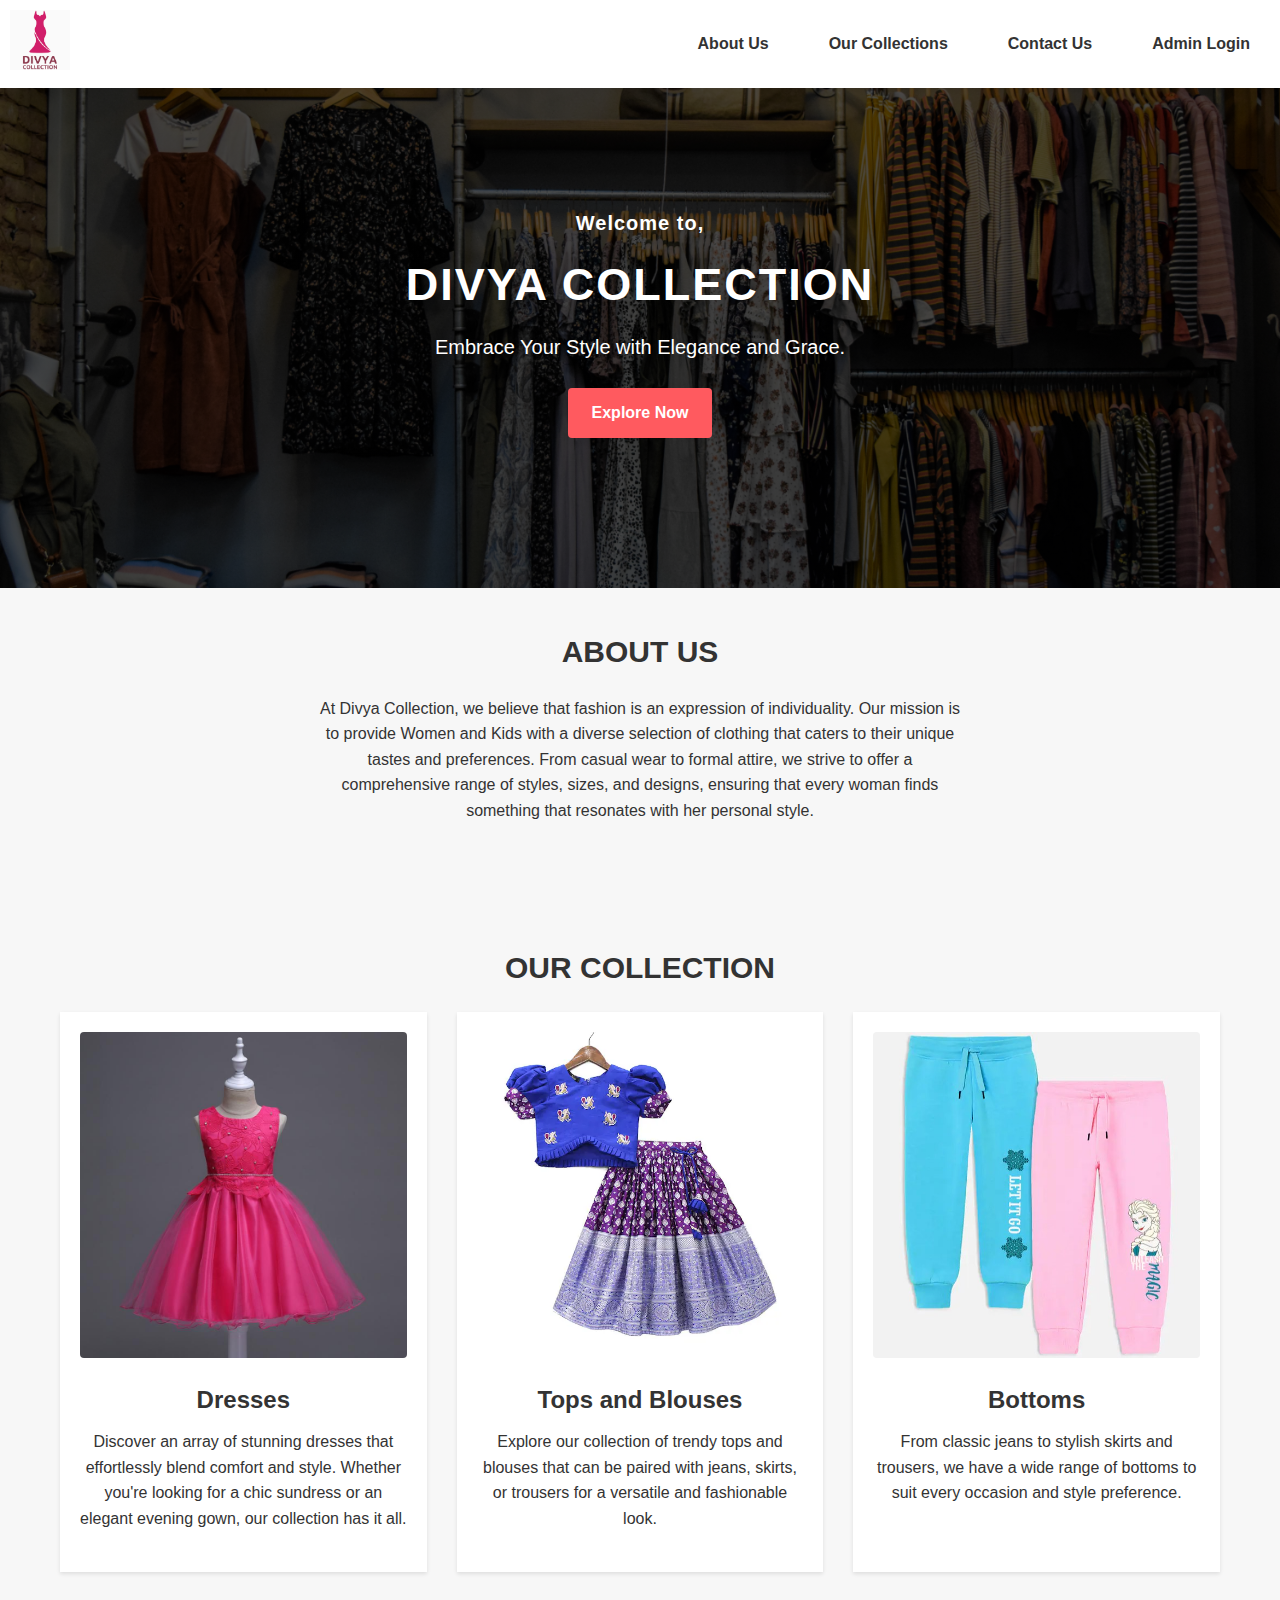
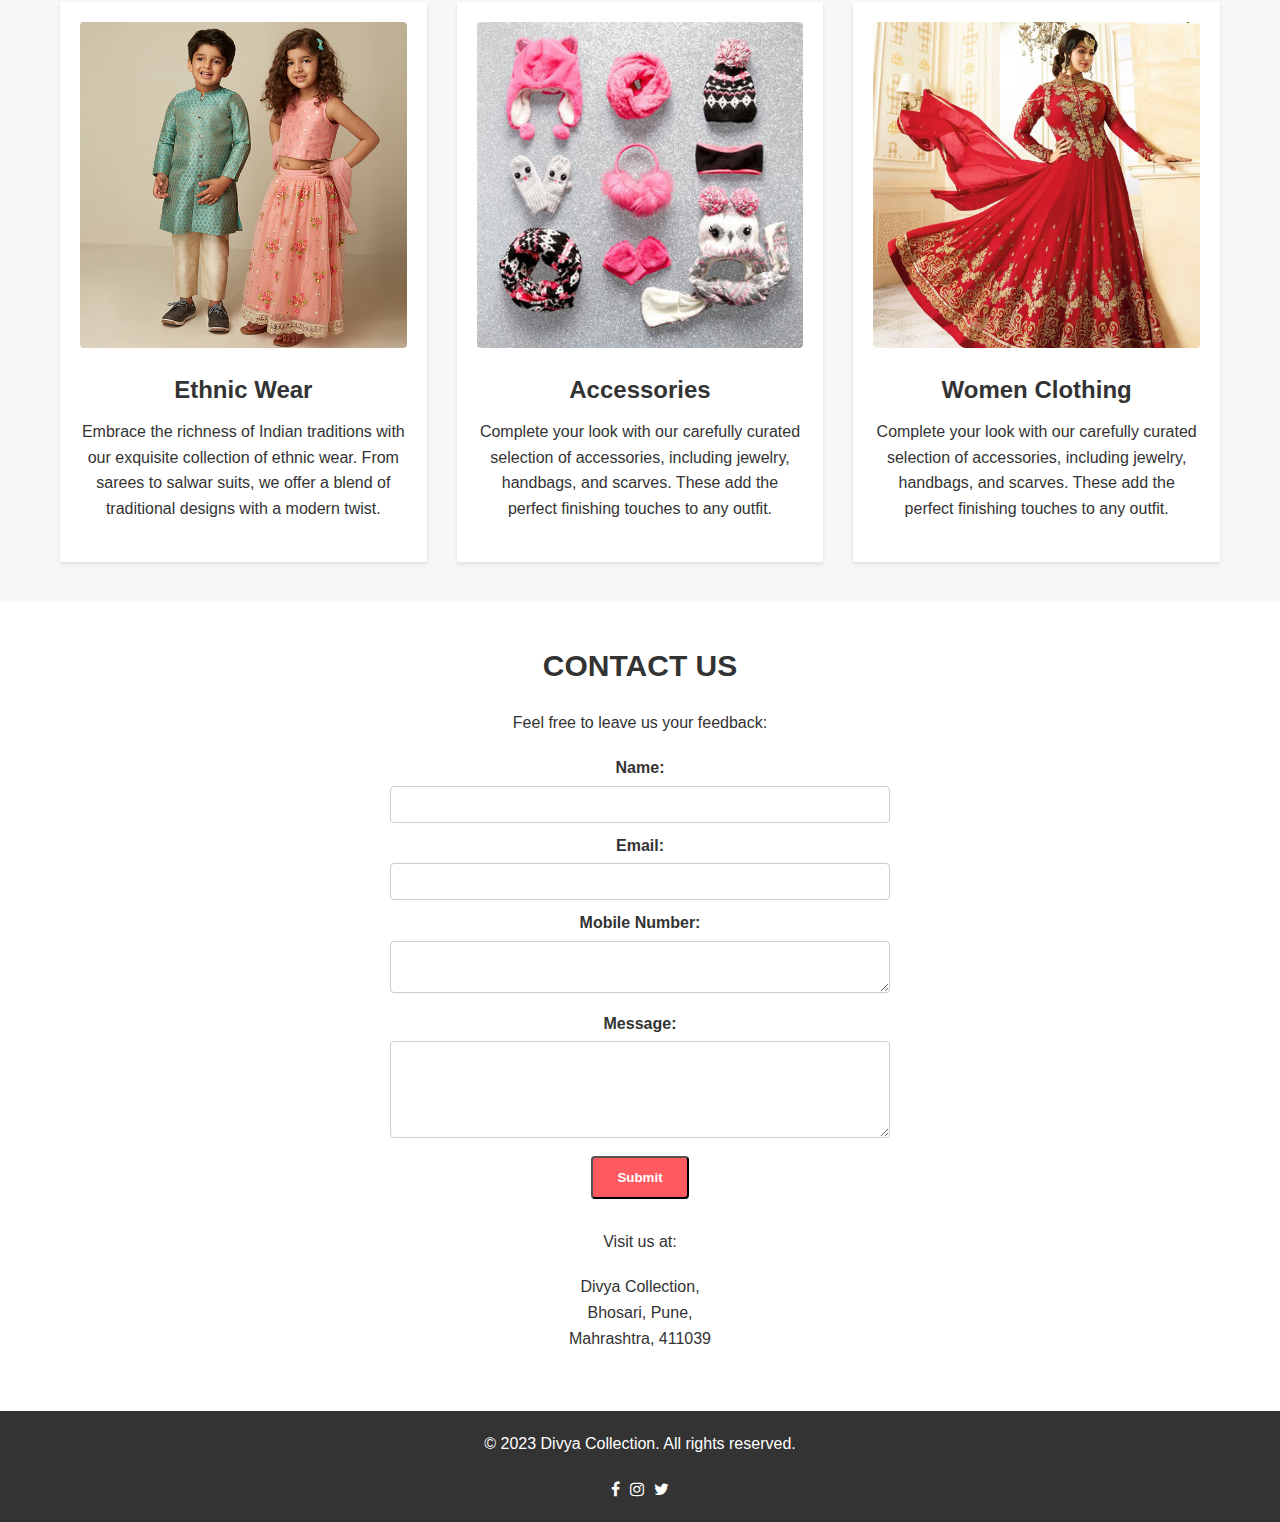
<file: index.html>
<!DOCTYPE html>
<html lang="en">
  <head>
    <meta charset="UTF-8" />
    <meta name="viewport" content="width=device-width, initial-scale=1.0" />
    <title>Divya Collection</title>
    <link rel="stylesheet" href="style.css" />
    <link
      rel="stylesheet"
      href="https://cdnjs.cloudflare.com/ajax/libs/font-awesome/4.7.0/css/font-awesome.min.css"
    />
  </head>

  <body>
    <header>
      <nav>
        <div class="logo">
          <img src="images/logo.png" alt="Divya Collection Logo" />
        </div>
        <ul>
          <li><a href="#about">About Us</a></li>
          <li><a href="#collection">Our Collections</a></li>
          <li><a href="#contact">Contact Us</a></li>
          <li><a href="login.html">Admin Login</a></li>
        </ul>
      </nav>
    </header>

    <section id="hero">
      <div class="hero-content">
        <h2>Welcome to,</h2>
        <h1>Divya Collection</h1>
        <p>Embrace Your Style with Elegance and Grace.</p>
        <a href="#collection" class="btn">Explore Now</a>
      </div>
    </section>

    <section id="about">
      <div class="container">
        <h2>About Us</h2>
        <p>
          At Divya Collection, we believe that fashion is an expression of
          individuality. Our mission is to provide Women and Kids with a diverse
          selection of clothing that caters to their unique tastes and
          preferences. From casual wear to formal attire, we strive to offer a
          comprehensive range of styles, sizes, and designs, ensuring that every
          woman finds something that resonates with her personal style.
        </p>
      </div>
    </section>

    <section id="collection">
      <div class="container">
        <h2>Our Collection</h2>
        <div class="collection-items">
          <div class="collection-item">
            <img src="images/dress.jpg" alt="Dress" />
            <h3>Dresses</h3>
            <p>
              Discover an array of stunning dresses that effortlessly blend
              comfort and style. Whether you're looking for a chic sundress or
              an elegant evening gown, our collection has it all.
            </p>
          </div>
          <div class="collection-item">
            <img src="images/tops.webp" alt="Tops and Blouses" />
            <h3>Tops and Blouses</h3>
            <p>
              Explore our collection of trendy tops and blouses that can be
              paired with jeans, skirts, or trousers for a versatile and
              fashionable look.
            </p>
          </div>
          <div class="collection-item">
            <img src="images/bottoms.jpg" alt="Bottoms" />
            <h3>Bottoms</h3>
            <p>
              From classic jeans to stylish skirts and trousers, we have a wide
              range of bottoms to suit every occasion and style preference.
            </p>
          </div>
          <div class="collection-item">
            <img src="images/ethnic.webp" alt="Ethnic Wear" />
            <h3>Ethnic Wear</h3>
            <p>
              Embrace the richness of Indian traditions with our exquisite
              collection of ethnic wear. From sarees to salwar suits, we offer a
              blend of traditional designs with a modern twist.
            </p>
          </div>
          <div class="collection-item">
            <img src="images/accessories.jpg" alt="Accessories" />
            <h3>Accessories</h3>
            <p>
              Complete your look with our carefully curated selection of
              accessories, including jewelry, handbags, and scarves. These add
              the perfect finishing touches to any outfit.
            </p>
          </div>
          <div class="collection-item">
            <img src="images/women.jpg" alt="Women Clothing" />
            <h3>Women Clothing</h3>
            <p>
              Complete your look with our carefully curated selection of
              accessories, including jewelry, handbags, and scarves. These add
              the perfect finishing touches to any outfit.
            </p>
          </div>
        </div>
      </div>
    </section>

    <section id="contact">
      <div class="container">
        <h2>Contact Us</h2>
        <p>Feel free to leave us your feedback:</p>

        <form
          id="feedback-form"
          action="https://formspree.io/f/xzbqnqnz"
          method="POST"
        >
          <div class="form-group">
            <label for="name">Name:</label>
            <input type="text" id="name" name="name" required />
          </div>

          <div class="form-group">
            <label for="email">Email:</label>
            <input type="email" id="email" name="email" required />
          </div>

          <div class="form-group">
            <label for="mobile">Mobile Number:</label>
            <textarea
              id="mobile"
              name="mobile"
              pattern="\d{10}"
              required
            ></textarea>
          </div>

          <div class="form-group">
            <label for="message">Message:</label>
            <textarea id="message" name="message" rows="5" required></textarea>
          </div>

          <button type="submit" class="btn">Submit</button>
        </form>
        <p>Visit us at:</p>
        <p>
          Divya Collection,<br />
          Bhosari, Pune,<br />
          Mahrashtra, 411039
        </p>
      </div>
    </section>

    <footer>
      <div class="container">
        <p>&copy; 2023 Divya Collection. All rights reserved.</p>
        <ul>
          <li>
            <a href="https://www.facebook.com/"
              ><i class="fa fa-1.5x fa-facebook"></i
            ></a>
          </li>
          <li>
            <a href="https://www.instagram.com/__.divya_surve/"
              ><i class="fa fa-1.5x fa-instagram"></i
            ></a>
          </li>
          <li>
            <a href="https://twitter.com/"
              ><i class="fa fa-1.5x fa-twitter"></i
            ></a>
          </li>
        </ul>
      </div>
    </footer>
  </body>
</html>
</file>
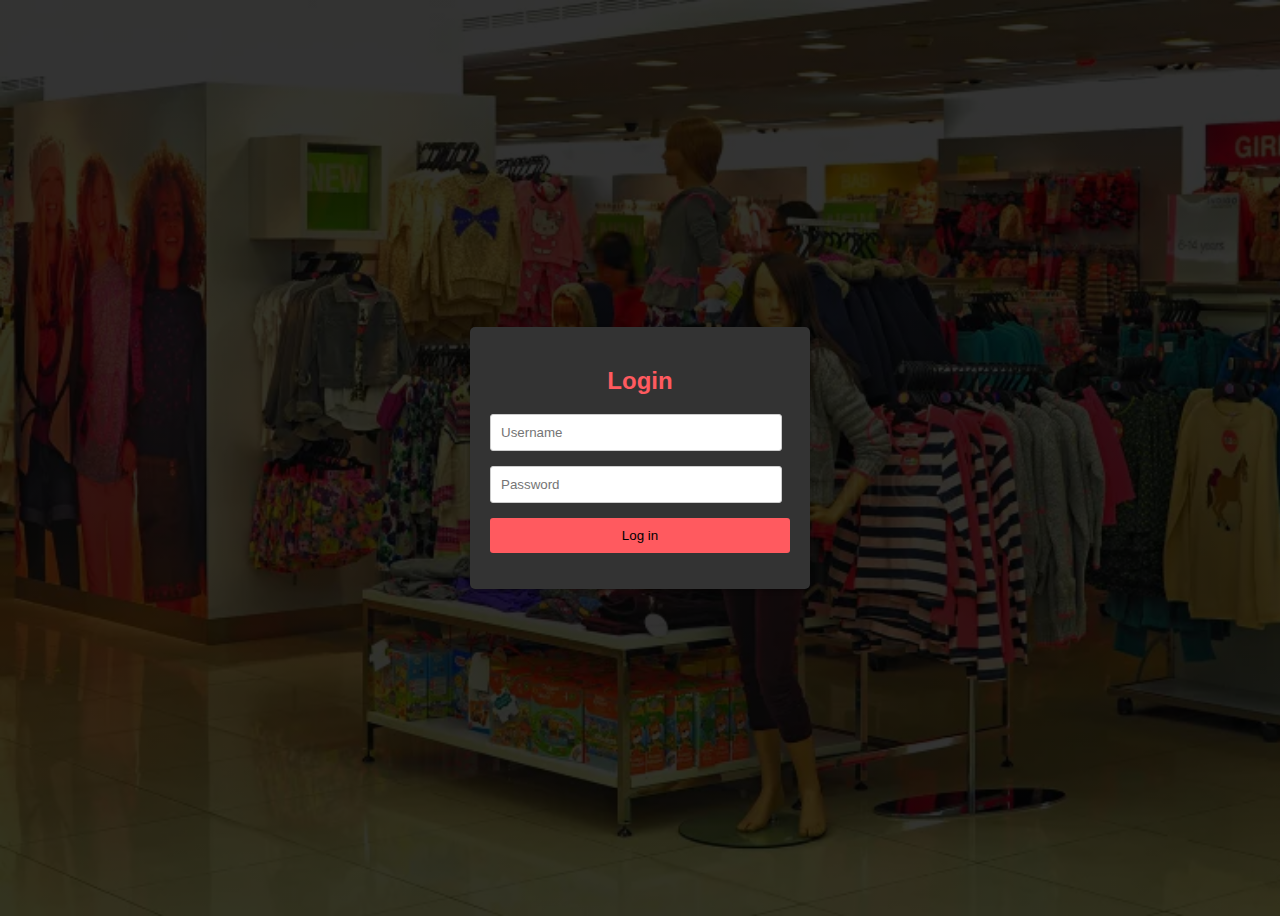
<file: login.html>
<!DOCTYPE html>
<html>
  <head>
    <title>Login Page</title>
    <style>
      body {
        background-size: cover;
        background-image: linear-gradient(
            rgba(0, 0, 0, 0.8),
            rgba(0, 0, 0, 0.8)
          ),
          url("images/admin_bg.webp");
        font-family: Arial, sans-serif;
        display: flex;
        justify-content: center;
        align-items: center;
        height: 100vh;
      }

      .container {
        width: 300px;
        padding: 20px;
        background-color: #333;
        color: #ff5a5f;
        border-radius: 5px;
        box-shadow: 0 2px 5px rgba(0, 0, 0, 0.3);
      }

      .container h2 {
        text-align: center;
      }

      .container input[type="text"],
      .container input[type="password"] {
        width: 90%;
        padding: 10px;
        margin-bottom: 15px;
        border: 1px solid #ccc;
        border-radius: 3px;
      }

      .container input[type="submit"] {
        width: 100%;
        padding: 10px;
        background-color: #ff5a5f;
        border: none;
        color: black;
        cursor: pointer;
        border-radius: 3px;
      }

      .error-message {
        color: red;
      }
    </style>
  </head>
  <body>
    <div class="container">
      <h2>Login</h2>
      <form id="login-form">
        <input type="text" placeholder="Username" id="username" required />
        <input type="password" placeholder="Password" id="password" required />
        <input type="submit" value="Log in" />
      </form>
      <p class="error-message" id="error-message"></p>
    </div>

    <script>
      document
        .getElementById("login-form")
        .addEventListener("submit", function (event) {
          event.preventDefault(); // Prevent form submission

          // Retrieve input values
          var username = document.getElementById("username").value;
          var password = document.getElementById("password").value;

          // Perform form validation
          var errorMessage = document.getElementById("error-message");
          if (username === "" || password === "") {
            errorMessage.textContent = "Please fill in all fields.";
            return;
          }

          // Simulate authentication
          if (username === "Divya" && password === "Divya") {
            // Successful authentication
            errorMessage.textContent = "";
            alert("Login successful! Redirecting back to the dashboard...");
            window.location.href = "index.html"; // Redirect to the dashboard page
          } else {
            // Failed authentication
            errorMessage.textContent = "Invalid username or password.";
          }
        });
    </script>
  </body>
</html>
</file>
<file: style.css>
/* style.css */
/* Reset default styles */
* {
  box-sizing: border-box;
  margin: 0;
  padding: 0;
}

/* Global styles */
body {
  font-family: "Arial", sans-serif;
  color: #333;
  line-height: 1.6;
  background-color: #f7f7f7;
}

h1,
h2,
p {
  margin: 0;
}

.container {
  max-width: 1200px;
  margin: 0 auto;
  padding: 0 20px;
}

/* Header */
header {
  background-color: #fff;
  padding: 10px;
  box-shadow: 0 2px 4px rgba(0, 0, 0, 0.2);
}

nav {
  display: flex;
  align-items: center;
  justify-content: space-between;
}

.logo img {
  height: 60px;
  width: 60px;
}

nav ul {
  list-style-type: none;
  display: flex;
  gap: 20px;
}

nav ul li a {
  padding: 20px;
  color: #333;
  text-decoration: none;
  font-weight: 600;
  transition: color 0.3s ease;
}

nav ul li a:hover {
  color: #ff5a5f;
}

/* Hero section */
#hero {
  background-image: linear-gradient(
      to right bottom,
      rgba(0, 0, 0, 0.7),
      rgba(0, 0, 0, 0.7)
    ),
    url("images/background.jpg");
  background-size: cover;
  background-position: center;
  height: 500px;
  display: flex;
  justify-content: center;
  align-items: center;
  text-align: center;
}

.hero-content {
  padding: 20px;
  color: #fff;
}

.hero-content h1 {
  font-size: 45px;
  margin-bottom: 10px;
  text-transform: uppercase;
  letter-spacing: 2px;
}

.hero-content h2 {
  font-size: 20px;
  margin-bottom: 10px;
  letter-spacing: 1px;
}

.hero-content p {
  font-weight: 500;
  font-size: 20px;
  margin-bottom: 25px;
}

.hero-content .btn {
  display: inline-block;
  padding: 12px 24px;
  background-color: #ff5a5f;
  color: #fff;
  text-decoration: none;
  border-radius: 4px;
  font-weight: 600;
  transition: background-color 0.3s ease;
}

.hero-content .btn:hover {
  background-color: #e83e43;
}

/* About section */
#about {
  padding: 40px 300px;
  text-align: center;
}

#about h2 {
  font-size: 30px;
  margin-bottom: 20px;
  text-transform: uppercase;
}

#about p {
  font-weight: 500;
  margin-bottom: 40px;
}

/* Collection section */
#collection {
  padding: 40px 0;
  text-align: center;
}

.container h2 {
  font-size: 30px;
  margin-bottom: 20px;
  text-transform: uppercase;
}

.collection-items {
  display: grid;
  grid-template-columns: repeat(auto-fit, minmax(280px, 1fr));
  gap: 30px;
}

.collection-item {
  background-color: #fff;
  padding: 20px;
  box-shadow: 0 2px 4px rgba(0, 0, 0, 0.1);
  transition: transform 0.3s ease;
}

.collection-item:hover {
  transform: translateY(-5px);
}

.collection-item img {
  width: 100%;
  height: auto;
  border-radius: 4px;
  margin-bottom: 15px;
}

.collection-item h3 {
  font-size: 24px;
  margin-bottom: 10px;
}

.collection-item p {
  font-size: 16px;
  margin-bottom: 20px;
}

/* Contact section */
#contact {
  background-color: #fff;
  padding: 40px 0;
  text-align: center;
}

#contact h2 {
  font-size: 30px;
  margin-bottom: 20px;
  text-transform: uppercase;
}

#contact p {
  margin-bottom: 20px;
}

/* Footer */
footer {
  background-color: #333;
  padding: 20px;
  color: #fff;
  text-align: center;
}

footer ul {
  list-style-type: none;
  display: flex;
  justify-content: center;
  gap: 10px;
  margin-top: 20px;
}

footer ul li a {
  color: #fff;
  text-decoration: none;
}

/* Feedback form */
#contact form {
  max-width: 500px;
  margin: 0 auto;
}

#contact h2 {
  margin-bottom: 20px;
}

.form-group {
  margin-bottom: 10px;
}

.form-group label {
  font-weight: 600;
  display: block;
  margin-bottom: 5px;
}

.form-group input,
.form-group textarea {
  width: 100%;
  padding: 10px;
  border-radius: 4px;
  border: 1px solid #ccc;
  transition: border-color 0.3s ease;
}

.form-group textarea {
  resize: vertical;
}

.form-group input:focus,
.form-group textarea:focus {
  outline: none;
  border-color: #ff5a5f;
}

.btn {
  display: inline-block;
  padding: 12px 24px;
  background-color: #ff5a5f;
  color: #fff;
  text-decoration: none;
  border-radius: 4px;
  font-weight: 600;
  transition: background-color 0.3s ease;
  margin-bottom: 30px;
}

.btn:hover {
  background-color: #e83e43;
}

/* Responsive styles */
@media (max-width: 768px) {
  .container {
    padding: 0 10px;
  }

  .hero-content h1 {
    font-size: 32px;
  }

  .hero-content p {
    font-size: 16px;
  }

  .collection-items {
    grid-template-columns: repeat(auto-fit, minmax(200px, 1fr));
  }

  .collection-item p {
    margin-bottom: 15px;
  }
}
</file>
